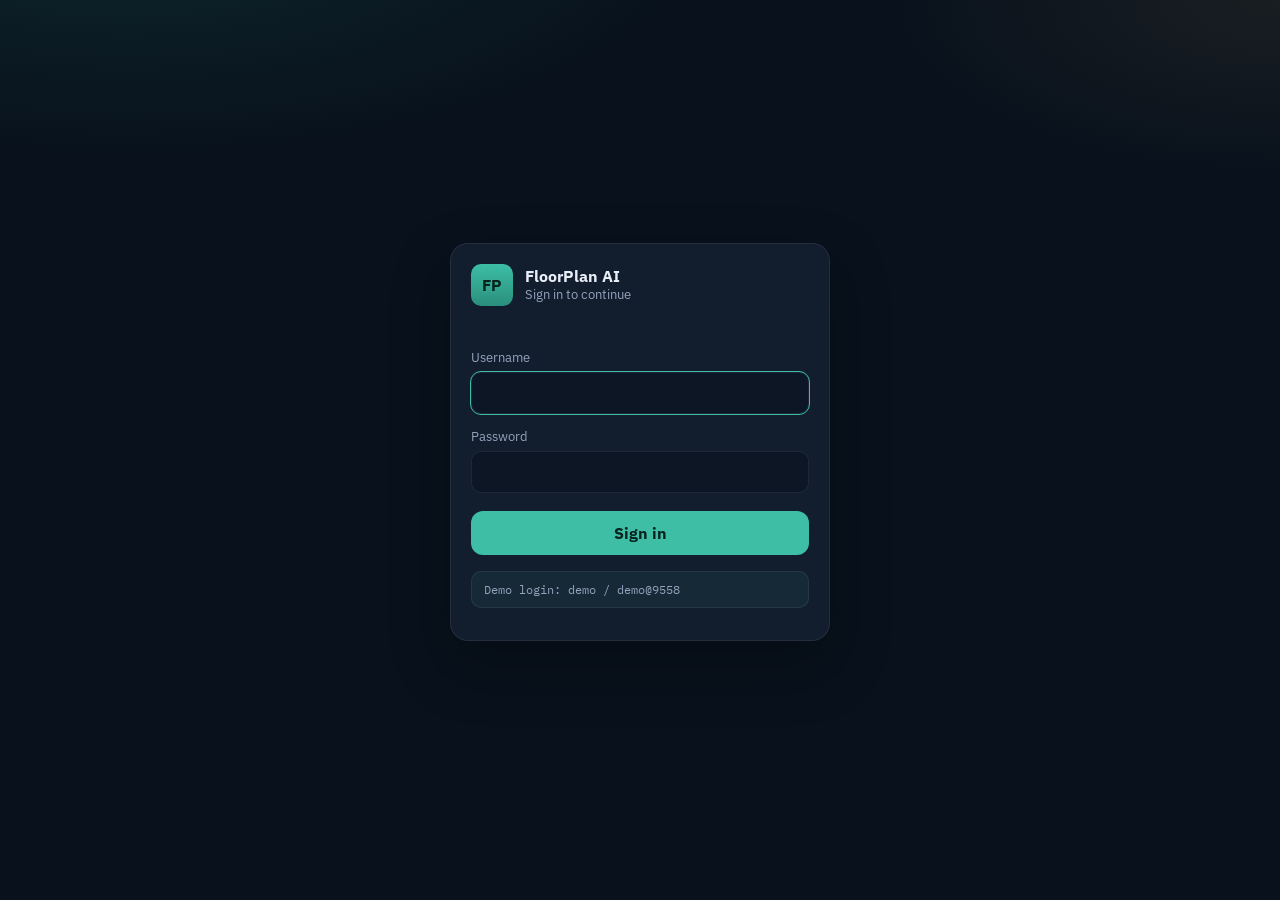
<file: static/login.html>
<!DOCTYPE html>
<html lang="en">
<head>
  <meta charset="UTF-8" />
  <meta name="viewport" content="width=device-width, initial-scale=1.0" />
  <title>Sign in · FloorPlan AI</title>
  <link rel="preconnect" href="https://fonts.googleapis.com" />
  <link rel="preconnect" href="https://fonts.gstatic.com" crossorigin />
  <link href="https://fonts.googleapis.com/css2?family=IBM+Plex+Mono:wght@400;500&family=IBM+Plex+Sans:wght@400;500;600;700&display=swap" rel="stylesheet" />
  <link rel="stylesheet" href="/static/styles.css?v=13" />
  <style>
    .login-page {
      min-height: 100vh;
      display: flex;
      align-items: center;
      justify-content: center;
      padding: 24px;
    }
    .login-card {
      width: min(380px, 100%);
    }
    .login-brand {
      display: flex;
      gap: 12px;
      align-items: center;
      margin-bottom: 18px;
    }
    .login-field {
      display: flex;
      flex-direction: column;
      gap: 6px;
      margin-bottom: 14px;
    }
    .login-field label {
      font-size: 13px;
      color: var(--muted);
    }
    .login-field input {
      background: rgba(8, 17, 28, 0.5);
      border: 1px solid var(--line);
      border-radius: 10px;
      padding: 10px 12px;
      color: var(--text);
      font: inherit;
    }
    .login-field input:focus {
      outline: 1px solid var(--accent);
    }
    .login-submit {
      width: 100%;
      margin-top: 4px;
    }
    .login-error {
      color: #ef8a8a;
      font-size: 13px;
      margin: 0 0 12px;
      min-height: 1em;
    }
    .login-demo-hint {
      margin-top: 16px;
      font-family: "IBM Plex Mono", monospace;
      font-size: 12px;
      color: var(--muted);
      background: rgba(61, 190, 165, 0.08);
      border: 1px solid var(--line);
      border-radius: 10px;
      padding: 10px 12px;
    }
  </style>
</head>
<body>
  <div class="login-page">
    <form class="panel login-card" id="login-form">
      <div class="login-brand">
        <span class="brand-mark">FP</span>
        <div>
          <strong>FloorPlan AI</strong>
          <div class="panel-copy">Sign in to continue</div>
        </div>
      </div>

      <p class="login-error" id="login-error"></p>

      <div class="login-field">
        <label for="username">Username</label>
        <input id="username" name="username" type="text" autocomplete="username" required autofocus />
      </div>

      <div class="login-field">
        <label for="password">Password</label>
        <input id="password" name="password" type="password" autocomplete="current-password" required />
      </div>

      <button class="primary-btn login-submit" type="submit">Sign in</button>

      <p class="login-demo-hint">Demo login: demo / demo@9558</p>
    </form>
  </div>

  <script>
    const form = document.getElementById("login-form");
    const errorEl = document.getElementById("login-error");

    form.addEventListener("submit", async (event) => {
      event.preventDefault();
      errorEl.textContent = "";
      const username = document.getElementById("username").value.trim();
      const password = document.getElementById("password").value;

      const submitBtn = form.querySelector("button[type=submit]");
      submitBtn.disabled = true;
      try {
        const response = await fetch("/api/login", {
          method: "POST",
          headers: { "Content-Type": "application/json" },
          body: JSON.stringify({ username, password }),
        });
        if (!response.ok) {
          const data = await response.json().catch(() => ({}));
          errorEl.textContent = data.detail || "Invalid username or password.";
          return;
        }
        window.location.href = "/";
      } catch (error) {
        errorEl.textContent = "Could not reach the server. Please try again.";
      } finally {
        submitBtn.disabled = false;
      }
    });
  </script>
</body>
</html>
</file>
<file: static/styles.css>
:root {
  --bg: #08111c;
  --bg-2: #0d1826;
  --panel: #121d2e;
  --line: rgba(232, 238, 247, 0.08);
  --text: #e8eef7;
  --muted: #93a3bb;
  --accent: #3dbea5;
  --accent-2: #e8b86d;
  --paper: #f3eee4;
  --shadow: 0 24px 60px rgba(0, 0, 0, 0.28);
}

* {
  box-sizing: border-box;
}

html,
body {
  margin: 0;
  min-height: 100%;
  background:
    radial-gradient(1200px 500px at 10% -10%, rgba(61, 190, 165, 0.12), transparent 50%),
    radial-gradient(900px 400px at 100% 0%, rgba(232, 184, 109, 0.08), transparent 45%),
    var(--bg);
  color: var(--text);
  font-family: "IBM Plex Sans", sans-serif;
}

.page {
  width: min(1280px, calc(100% - 40px));
  margin: 0 auto;
  padding: 28px 0 80px;
}

.topbar {
  display: flex;
  justify-content: space-between;
  align-items: center;
  gap: 16px;
  margin-bottom: 28px;
}

.brand {
  display: flex;
  gap: 12px;
  align-items: center;
}

.brand-mark {
  width: 42px;
  height: 42px;
  display: grid;
  place-items: center;
  border-radius: 10px;
  background: linear-gradient(180deg, var(--accent), #2a8f7d);
  color: #06231d;
  font-weight: 700;
}

.brand strong {
  display: block;
  font-size: 16px;
}

.brand span,
.top-meta,
.panel-copy,
.hint,
.lightbox-hint {
  color: var(--muted);
}

.brand span {
  font-size: 12px;
}

.top-meta {
  display: flex;
  align-items: center;
  gap: 10px;
  font-size: 12px;
  letter-spacing: 0.04em;
  text-transform: uppercase;
}

.dot {
  width: 4px;
  height: 4px;
  border-radius: 50%;
  background: var(--accent-2);
}

.hero h1 {
  font-size: clamp(28px, 4vw, 42px);
  line-height: 1.15;
  margin: 8px 0 12px;
  max-width: 18ch;
}

.eyebrow {
  color: var(--accent);
  letter-spacing: 0.14em;
  text-transform: uppercase;
  font-size: 12px;
  font-weight: 600;
  margin: 0;
}

.lede {
  max-width: 62ch;
  color: var(--muted);
  font-size: 17px;
  line-height: 1.55;
}

.panel {
  background: var(--panel);
  border: 1px solid var(--line);
  border-radius: 18px;
  padding: 20px;
  box-shadow: var(--shadow);
  margin-bottom: 16px;
}

.panel-head {
  display: flex;
  justify-content: space-between;
  gap: 12px;
  align-items: flex-start;
  margin-bottom: 14px;
}

h2,
h3 {
  margin: 0 0 6px;
}

.panel-copy {
  margin: 0;
  font-size: 13px;
  line-height: 1.45;
}

.active-file-badge {
  background: rgba(61, 190, 165, 0.14);
  color: var(--accent);
  border-radius: 999px;
  padding: 6px 12px;
  font-size: 12px;
  font-family: "IBM Plex Mono", monospace;
  max-width: 360px;
  overflow: hidden;
  text-overflow: ellipsis;
  white-space: nowrap;
}

.upload-row {
  display: grid;
  grid-template-columns: 1.2fr 0.8fr;
  gap: 16px;
}

.dropzone {
  border: 1px dashed rgba(232, 238, 247, 0.2);
  border-radius: 14px;
  min-height: 180px;
  display: flex;
  flex-direction: column;
  justify-content: center;
  align-items: flex-start;
  gap: 8px;
  padding: 20px;
  cursor: pointer;
  background: rgba(8, 17, 28, 0.35);
}

.dropzone.dragover {
  border-color: var(--accent);
  background: rgba(61, 190, 165, 0.08);
}

.dropzone span,
.dropzone em {
  color: var(--muted);
  font-style: normal;
  font-size: 13px;
}

.browse-btn {
  margin-top: 4px;
  width: fit-content;
}

.upload-cta {
  display: flex;
  flex-direction: column;
  justify-content: center;
  gap: 10px;
}

.primary-btn,
.secondary-btn,
.ghost-btn,
.frame-btn,
.view-tab {
  border: 0;
  border-radius: 12px;
  padding: 12px 16px;
  font: inherit;
  cursor: pointer;
}

.primary-btn {
  background: var(--accent);
  color: #06231d;
  font-weight: 700;
}

.secondary-btn,
.ghost-btn,
.view-tab,
.frame-btn {
  background: transparent;
  color: var(--text);
  border: 1px solid var(--line);
}

.ghost-btn,
.frame-btn {
  font-size: 13px;
  padding: 8px 12px;
}

button:disabled {
  opacity: 0.45;
  cursor: not-allowed;
}

.hint {
  font-size: 12px;
  line-height: 1.45;
  margin: 4px 0 0;
}

.optional-samples {
  margin-top: 18px;
  padding-top: 16px;
  border-top: 1px solid var(--line);
}

.sample-list {
  display: grid;
  gap: 10px;
}

.sample-list-inline {
  grid-template-columns: repeat(auto-fit, minmax(220px, 1fr));
}

.sample-card,
.queue-card {
  text-align: left;
  width: 100%;
  border: 1px solid var(--line);
  background: var(--bg-2);
  color: var(--text);
  border-radius: 12px;
  padding: 12px;
  cursor: pointer;
}

.sample-card:hover,
.sample-card.is-selected,
.queue-card:hover,
.queue-card.is-active {
  border-color: rgba(61, 190, 165, 0.55);
}

.sample-card strong,
.queue-card strong {
  display: block;
  margin-bottom: 4px;
}

.sample-card span,
.queue-card span {
  color: var(--muted);
  font-size: 12px;
}

.queue-list {
  display: grid;
  grid-template-columns: repeat(auto-fill, minmax(220px, 1fr));
  gap: 12px;
}

.queue-card {
  display: grid;
  grid-template-columns: 72px 1fr;
  gap: 10px;
  align-items: center;
  padding: 10px;
  position: relative;
}

.queue-thumb {
  width: 72px;
  height: 56px;
  border-radius: 8px;
  object-fit: cover;
  background: var(--paper);
}

.queue-meta {
  min-width: 0;
  padding-right: 24px;
}

.queue-meta strong {
  overflow: hidden;
  text-overflow: ellipsis;
  white-space: nowrap;
}

.queue-status {
  display: inline-block;
  margin-top: 6px;
  font-family: "IBM Plex Mono", monospace;
  font-size: 11px;
  padding: 4px 8px;
  border-radius: 999px;
  background: rgba(255, 255, 255, 0.06);
  color: var(--muted);
}

.queue-status.is-pending {
  color: var(--accent-2);
}

.queue-status.is-running {
  color: var(--accent);
}

.queue-status.is-done {
  color: #7ddea8;
}

.queue-status.is-error {
  color: #ef7a7a;
}

.queue-remove {
  position: absolute;
  top: 8px;
  right: 8px;
  border: 0;
  background: transparent;
  color: var(--muted);
  cursor: pointer;
  font-size: 16px;
  line-height: 1;
  padding: 0 4px;
}

.workspace {
  display: grid;
  gap: 16px;
}

.workspace[hidden],
.queue-panel[hidden],
.overlay[hidden],
.lightbox[hidden] {
  display: none !important;
}

.view-tabs {
  display: flex;
  gap: 8px;
  flex-wrap: wrap;
}

.view-tab {
  padding: 8px 12px;
  border-radius: 999px;
  font-size: 13px;
}

.view-tab.is-active {
  background: rgba(61, 190, 165, 0.16);
  border-color: rgba(61, 190, 165, 0.45);
  color: var(--accent);
}

.viewer-shell {
  min-height: 560px;
}

.viewer-pane {
  display: none;
}

.viewer-pane.is-active {
  display: block;
}

.compare-grid {
  display: grid;
  grid-template-columns: 1fr 1fr;
  gap: 12px;
}

.image-frame {
  position: relative;
  height: 560px;
  border-radius: 14px;
  background: var(--paper);
  overflow: hidden;
}

.compare-grid .image-frame {
  height: 480px;
}

.image-scroll {
  width: 100%;
  height: 100%;
  overflow: auto;
  overscroll-behavior: contain;
}

.image-frame img {
  display: block;
  margin: 0 auto;
  width: var(--image-width, 100%);
  max-width: none;
  height: auto;
  user-select: none;
  -webkit-user-drag: none;
}

.image-frame:not(.has-image) img {
  display: none;
}

.frame-empty {
  position: absolute;
  inset: 0;
  display: grid;
  place-items: center;
  color: #7b7468;
  font-size: 14px;
  pointer-events: none;
}

.image-frame.has-image .frame-empty {
  display: none;
}

.frame-controls {
  position: absolute;
  bottom: 12px;
  left: 12px;
  display: inline-flex;
  align-items: center;
  gap: 6px;
  padding: 6px;
  border-radius: 12px;
  background: rgba(8, 17, 28, 0.82);
  backdrop-filter: blur(8px);
  box-shadow: 0 8px 24px rgba(0, 0, 0, 0.28);
  width: fit-content;
  z-index: 2;
}

.frame-controls.compact .frame-btn {
  min-width: 32px;
  padding: 6px 8px;
}

.frame-btn {
  min-width: 34px;
  border-radius: 8px;
  border-color: rgba(255, 255, 255, 0.12);
  background: rgba(255, 255, 255, 0.06);
  color: #f4f7fb;
}

.frame-zoom {
  min-width: 48px;
  text-align: center;
  color: #d5deea;
  font-family: "IBM Plex Mono", monospace;
  font-size: 12px;
}

.stat-pills {
  display: flex;
  gap: 8px;
  flex-wrap: wrap;
}

.pill {
  background: rgba(61, 190, 165, 0.12);
  color: var(--accent);
  border-radius: 999px;
  padding: 6px 10px;
  font-size: 12px;
  font-family: "IBM Plex Mono", monospace;
}

.results-grid {
  display: grid;
  grid-template-columns: 1.3fr 0.7fr;
  gap: 16px;
  margin-top: 8px;
}

.table-wrap {
  overflow: auto;
  max-height: 420px;
  border: 1px solid var(--line);
  border-radius: 12px;
}

table {
  width: 100%;
  border-collapse: collapse;
  font-size: 13px;
}

th,
td {
  padding: 8px 10px;
  text-align: left;
  border-bottom: 1px solid var(--line);
}

th {
  color: var(--muted);
  font-weight: 500;
  position: sticky;
  top: 0;
  background: #172338;
}

.room-cards,
.class-counts {
  display: grid;
  gap: 8px;
}

.room-card,
.count-chip {
  background: var(--bg-2);
  border: 1px solid var(--line);
  border-radius: 10px;
  padding: 10px 12px;
}

.room-card strong,
.count-chip strong {
  display: block;
}

.room-card span,
.count-chip span {
  color: var(--muted);
  font-size: 12px;
}

.json-block {
  margin-top: 18px;
  border-top: 1px solid var(--line);
  padding-top: 12px;
}

.json-block pre {
  overflow: auto;
  background: #071018;
  padding: 12px;
  border-radius: 10px;
  font-family: "IBM Plex Mono", monospace;
  font-size: 12px;
  line-height: 1.45;
  max-height: 320px;
}

.overlay {
  position: fixed;
  inset: 0;
  background: rgba(5, 10, 16, 0.72);
  display: grid;
  place-items: center;
  z-index: 20;
}

.overlay-card {
  background: var(--panel);
  border: 1px solid var(--line);
  border-radius: 16px;
  padding: 28px;
  width: min(420px, calc(100% - 32px));
  text-align: center;
}

.spinner {
  width: 36px;
  height: 36px;
  margin: 0 auto 14px;
  border-radius: 50%;
  border: 3px solid rgba(255, 255, 255, 0.12);
  border-top-color: var(--accent);
  animation: spin 0.8s linear infinite;
}

@keyframes spin {
  to {
    transform: rotate(360deg);
  }
}

.lightbox {
  position: fixed;
  inset: 0;
  z-index: 40;
  background: rgba(5, 10, 16, 0.92);
  display: grid;
  grid-template-rows: auto 1fr auto auto;
  gap: 10px;
  padding: 16px;
}

.lightbox-close {
  position: absolute;
  top: 14px;
  right: 18px;
  width: 40px;
  height: 40px;
  border: 0;
  border-radius: 999px;
  background: rgba(255, 255, 255, 0.1);
  color: white;
  font-size: 28px;
  line-height: 1;
  cursor: pointer;
  z-index: 2;
}

.lightbox-meta {
  display: flex;
  justify-content: space-between;
  align-items: center;
  padding-right: 48px;
  color: var(--text);
}

.lightbox-stage {
  min-height: 0;
  overflow: auto;
  border-radius: 14px;
  background: var(--paper);
  overscroll-behavior: contain;
}

.lightbox-stage img {
  display: block;
  margin: 0 auto;
  width: var(--image-width, 100%);
  max-width: none;
  height: auto;
  user-select: none;
}

.lightbox-controls {
  display: flex;
  justify-content: center;
  gap: 8px;
}

.lightbox-hint {
  margin: 0;
  text-align: center;
  font-size: 12px;
}

@media (max-width: 980px) {
  .upload-row,
  .compare-grid,
  .results-grid {
    grid-template-columns: 1fr;
  }

  .hero h1 {
    max-width: none;
  }

  .image-frame,
  .compare-grid .image-frame {
    height: 420px;
  }
}
</file>
